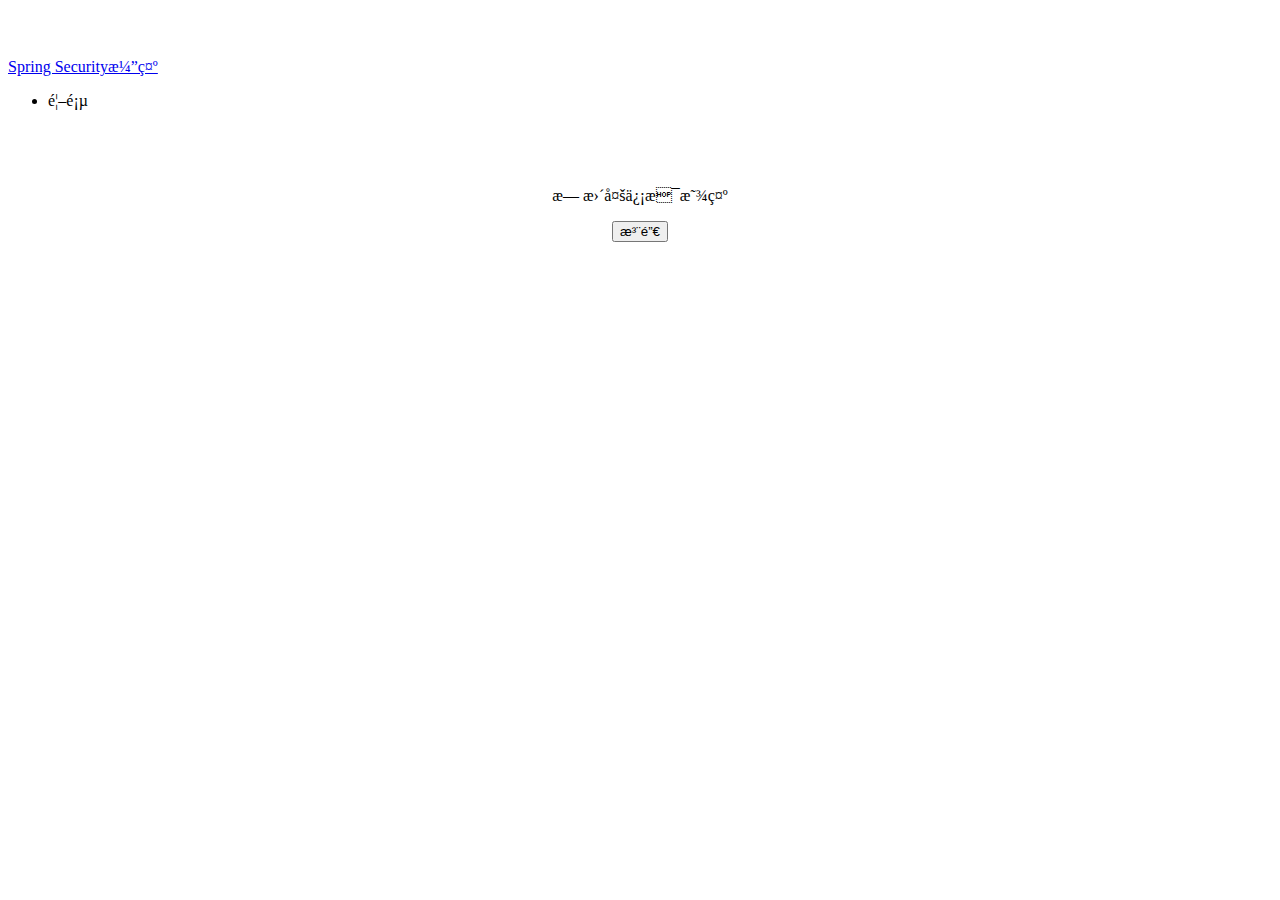
<file: spring_security/src/main/resources/templates/index.html>
<!DOCTYPE html>
<html xmlns:th="http://www.thymeleaf.org" xmlns:sec="http://www.thymeleaf.org/thymeleaf-extras-springsecurity4">
<!--Thymeleaf为我们提供的Spring Security的标签支持。 -->
<head>
    <meta content="text/html;charset=UTF-8"/>
    <title sec:authentication="name"></title> <!-- 通过sec：authentication="name"获得当前用户的用户名 -->
    <link rel="stylesheet" th:href="@{css/bootstrap.min.css}"/>
    <style type="text/css">
        body {
            padding-top: 50px;
        }

        .starter-template {
            padding: 40px 15px;
            text-align: center;
        }
    </style>
</head>
<body>
<nav class="navbar navbar-inverse navbar-fixed-top">
    <div class="container">
        <div class="navbar-header">
            <a class="navbar-brand" href="#">Spring Security演示</a>
        </div>
        <div id="navbar" class="collapse navbar-collapse">
            <ul class="nav navbar-nav">
                <li><a th:href="@{/}"> 首页 </a></li>
            </ul>
        </div><!--/.nav-collapse -->
    </div>
</nav>
<div class="container">
    <div class="starter-template">
        <h1 th:text="${msg.title}"></h1>
        <p class="bg-primary" th:text="${msg.content}"></p>
        <div sec:authorize="hasRole('ROLE_ADMIN')">
            <!-- sec：authorize="hasRole（'ROLE_ADMIN'）"意味着只有当前用户觉得为ROLE_ADMIN时，才可显示标签内内容 -->
            <p class="bg-info" th:text="${msg.etraInfo}"></p>
        </div>
        <div sec:authorize="hasRole('ROLE_USER')">
            <!--sec：authorize="hasRole（'ROLE_USER'）"意味着只有当前用户觉得为ROLE_USER时，才可显示标签内内容-->
            <p class="bg-info">无更多信息显示</p>
        </div>
        <form th:action="@{/logout}" method="post">
            <input type="submit" class="btn btn-primary" value="注销"/><!-- 注销的默认路径为/logout，需通过POST请求提交。 -->
        </form>
    </div>
</div>
</body>
</html>
</file>
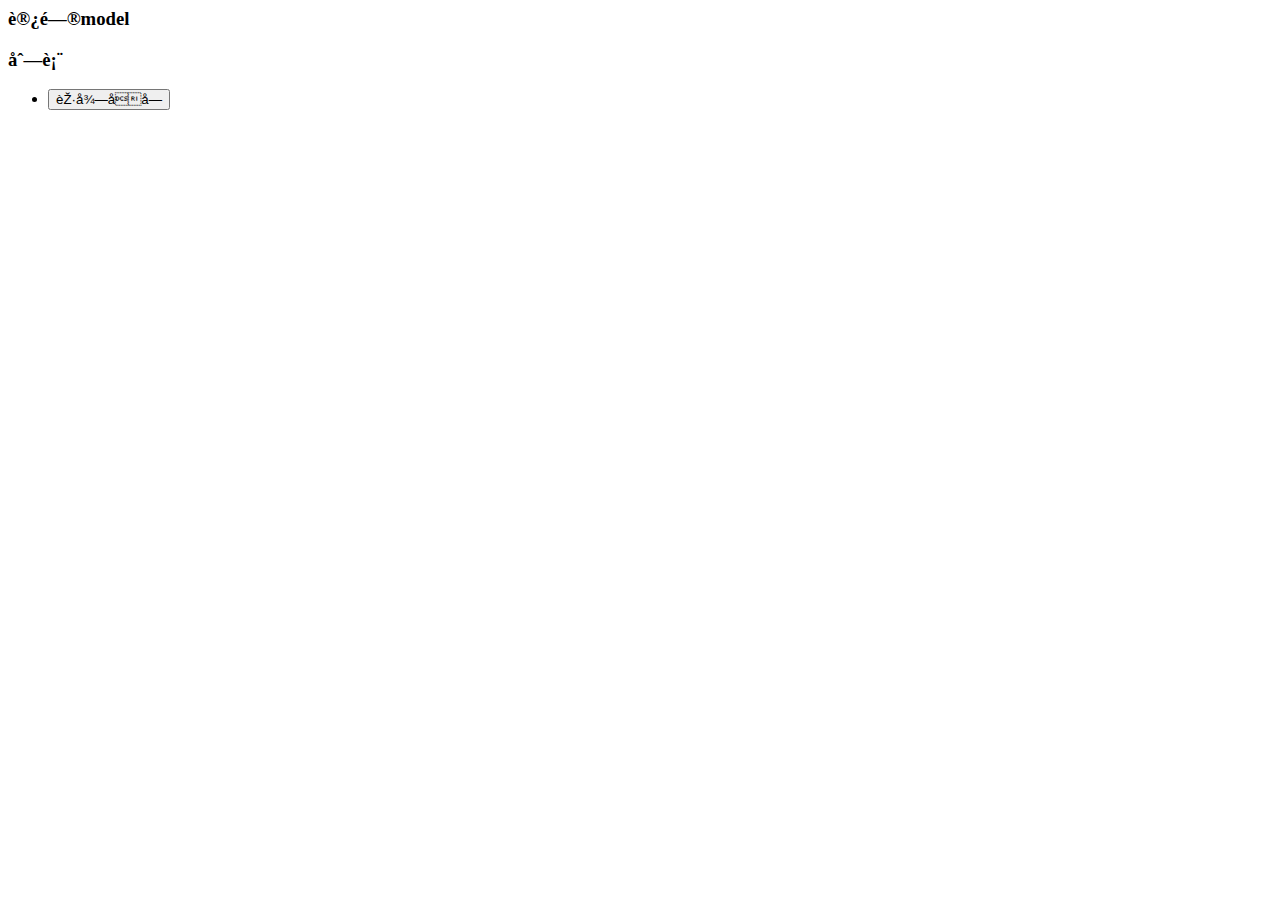
<file: thymeleaf_demo/src/main/resources/templates/index.html>
<html xml:th="http://www.thymeleaf.org" xmlns:th="http://www.w3.org/1999/xhtml">
<head>
    <meta content="text/html;charset=UTF-8"/>
    <meta http-equiv="X-UA-Compatible" content="IE=edge"/>
    <meta name="viewport" content="width=device-width, initial-scale=1"/>
    <link th:href="@{bootstrap-3.3.7-dist/css/bootstrap.css}" rel="stylesheet"/>
    <link th:href="@{bootstrap-3.3.7-dist/css/bootstrap-theme.css}" rel="stylesheet"/>
</head>
<body>
    <div class="panel panel-primary">
        <div class="panel-heading">
            <h3 class="panel-title">访问model</h3>
        </div>
        <div class="panel-body">
            <span th:text="${singlePerson.name}"></span>
        </div>
    </div>
    <div th:if="${not #lists.isEmpty(people)}">
        <div class="panel panel-primary">
            <div class="panel-heading">
                <h3 class="panel-title">列表</h3>
            </div>
            <div class="panel-body">
                <ul class="list-group">
                    <li class="list-group-item" th:each="person:${people}"><span th:text="${person.name}"></span>
                        <span th:text="${person.age}"></span>
                        <button class="btn" th:onclick="getName([[${person.name}]])"> 获得名字</button>
                    </li>
                </ul>
            </div>
        </div>
    </div>
    <script th:src="@{jquery-3.4.1.js}" type="text/javascript"></script>
    <!-- 2 -->
    <script th:src="@{bootstrap-3.3.7-dist/js/bootstrap.js}"></script>
    <!-- 2 -->
    <script th:inline="javascript">
        var single = [[${singlePerson}]];
        console.log(single.name + "/" + single.age)
        function getName(name) {
            alert(name);
        }
    </script>

</body>
</html>
</file>
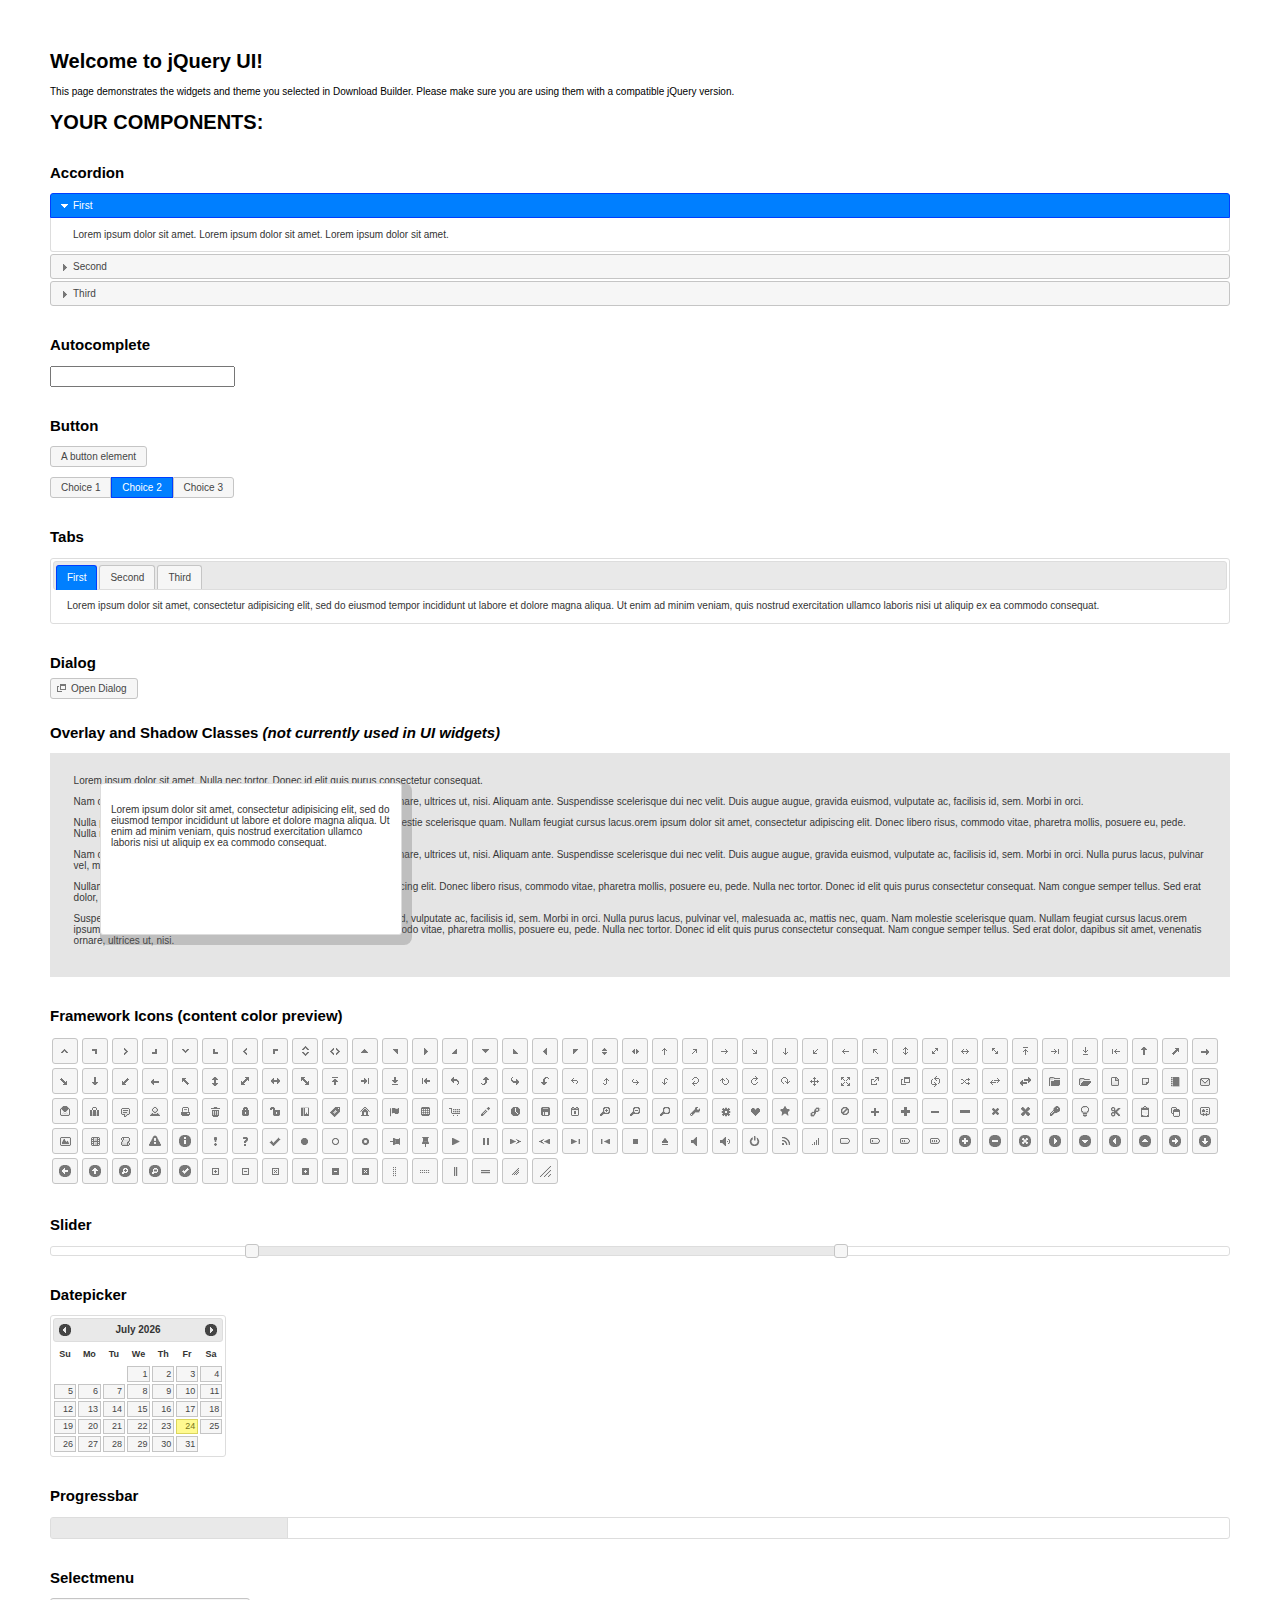
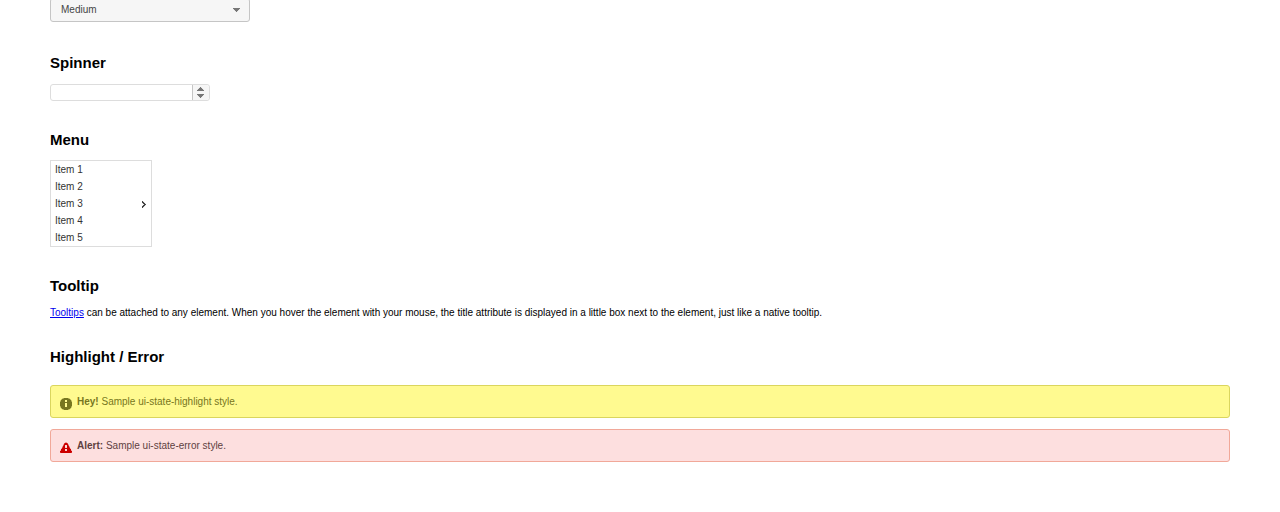
<file: bootsrap_angular_demo/src/main/resources/static/jquery-ui/index.html>
<!doctype html>
<html lang="us">
<head>
	<meta charset="utf-8">
	<title>jQuery UI Example Page</title>
	<link href="jquery-ui.css" rel="stylesheet">
	<style>
	body{
		font: 62.5% "Trebuchet MS", sans-serif;
		margin: 50px;
	}
	.demoHeaders {
		margin-top: 2em;
	}
	#dialog-link {
		padding: .4em 1em .4em 20px;
		text-decoration: none;
		position: relative;
	}
	#dialog-link span.ui-icon {
		margin: 0 5px 0 0;
		position: absolute;
		left: .2em;
		top: 50%;
		margin-top: -8px;
	}
	#icons {
		margin: 0;
		padding: 0;
	}
	#icons li {
		margin: 2px;
		position: relative;
		padding: 4px 0;
		cursor: pointer;
		float: left;
		list-style: none;
	}
	#icons span.ui-icon {
		float: left;
		margin: 0 4px;
	}
	.fakewindowcontain .ui-widget-overlay {
		position: absolute;
	}
	select {
		width: 200px;
	}
	</style>
</head>
<body>

<h1>Welcome to jQuery UI!</h1>

<div class="ui-widget">
	<p>This page demonstrates the widgets and theme you selected in Download Builder. Please make sure you are using them with a compatible jQuery version.</p>
</div>

<h1>YOUR COMPONENTS:</h1>


<!-- Accordion -->
<h2 class="demoHeaders">Accordion</h2>
<div id="accordion">
	<h3>First</h3>
	<div>Lorem ipsum dolor sit amet. Lorem ipsum dolor sit amet. Lorem ipsum dolor sit amet.</div>
	<h3>Second</h3>
	<div>Phasellus mattis tincidunt nibh.</div>
	<h3>Third</h3>
	<div>Nam dui erat, auctor a, dignissim quis.</div>
</div>



<!-- Autocomplete -->
<h2 class="demoHeaders">Autocomplete</h2>
<div>
	<input id="autocomplete" title="type &quot;a&quot;">
</div>



<!-- Button -->
<h2 class="demoHeaders">Button</h2>
<button id="button">A button element</button>
<form style="margin-top: 1em;">
	<div id="radioset">
		<input type="radio" id="radio1" name="radio"><label for="radio1">Choice 1</label>
		<input type="radio" id="radio2" name="radio" checked="checked"><label for="radio2">Choice 2</label>
		<input type="radio" id="radio3" name="radio"><label for="radio3">Choice 3</label>
	</div>
</form>



<!-- Tabs -->
<h2 class="demoHeaders">Tabs</h2>
<div id="tabs">
	<ul>
		<li><a href="#tabs-1">First</a></li>
		<li><a href="#tabs-2">Second</a></li>
		<li><a href="#tabs-3">Third</a></li>
	</ul>
	<div id="tabs-1">Lorem ipsum dolor sit amet, consectetur adipisicing elit, sed do eiusmod tempor incididunt ut labore et dolore magna aliqua. Ut enim ad minim veniam, quis nostrud exercitation ullamco laboris nisi ut aliquip ex ea commodo consequat.</div>
	<div id="tabs-2">Phasellus mattis tincidunt nibh. Cras orci urna, blandit id, pretium vel, aliquet ornare, felis. Maecenas scelerisque sem non nisl. Fusce sed lorem in enim dictum bibendum.</div>
	<div id="tabs-3">Nam dui erat, auctor a, dignissim quis, sollicitudin eu, felis. Pellentesque nisi urna, interdum eget, sagittis et, consequat vestibulum, lacus. Mauris porttitor ullamcorper augue.</div>
</div>



<!-- Dialog NOTE: Dialog is not generated by UI in this demo so it can be visually styled in themeroller-->
<h2 class="demoHeaders">Dialog</h2>
<p><a href="#" id="dialog-link" class="ui-state-default ui-corner-all"><span class="ui-icon ui-icon-newwin"></span>Open Dialog</a></p>

<h2 class="demoHeaders">Overlay and Shadow Classes <em>(not currently used in UI widgets)</em></h2>
<div style="position: relative; width: 96%; height: 200px; padding:1% 2%; overflow:hidden;" class="fakewindowcontain">
	<p>Lorem ipsum dolor sit amet,  Nulla nec tortor. Donec id elit quis purus consectetur consequat. </p><p>Nam congue semper tellus. Sed erat dolor, dapibus sit amet, venenatis ornare, ultrices ut, nisi. Aliquam ante. Suspendisse scelerisque dui nec velit. Duis augue augue, gravida euismod, vulputate ac, facilisis id, sem. Morbi in orci. </p><p>Nulla purus lacus, pulvinar vel, malesuada ac, mattis nec, quam. Nam molestie scelerisque quam. Nullam feugiat cursus lacus.orem ipsum dolor sit amet, consectetur adipiscing elit. Donec libero risus, commodo vitae, pharetra mollis, posuere eu, pede. Nulla nec tortor. Donec id elit quis purus consectetur consequat. </p><p>Nam congue semper tellus. Sed erat dolor, dapibus sit amet, venenatis ornare, ultrices ut, nisi. Aliquam ante. Suspendisse scelerisque dui nec velit. Duis augue augue, gravida euismod, vulputate ac, facilisis id, sem. Morbi in orci. Nulla purus lacus, pulvinar vel, malesuada ac, mattis nec, quam. Nam molestie scelerisque quam. </p><p>Nullam feugiat cursus lacus.orem ipsum dolor sit amet, consectetur adipiscing elit. Donec libero risus, commodo vitae, pharetra mollis, posuere eu, pede. Nulla nec tortor. Donec id elit quis purus consectetur consequat. Nam congue semper tellus. Sed erat dolor, dapibus sit amet, venenatis ornare, ultrices ut, nisi. Aliquam ante. </p><p>Suspendisse scelerisque dui nec velit. Duis augue augue, gravida euismod, vulputate ac, facilisis id, sem. Morbi in orci. Nulla purus lacus, pulvinar vel, malesuada ac, mattis nec, quam. Nam molestie scelerisque quam. Nullam feugiat cursus lacus.orem ipsum dolor sit amet, consectetur adipiscing elit. Donec libero risus, commodo vitae, pharetra mollis, posuere eu, pede. Nulla nec tortor. Donec id elit quis purus consectetur consequat. Nam congue semper tellus. Sed erat dolor, dapibus sit amet, venenatis ornare, ultrices ut, nisi. </p>

	<!-- ui-dialog -->
	<div class="ui-overlay"><div class="ui-widget-overlay"></div><div class="ui-widget-shadow ui-corner-all" style="width: 302px; height: 152px; position: absolute; left: 50px; top: 30px;"></div></div>
	<div style="position: absolute; width: 280px; height: 130px;left: 50px; top: 30px; padding: 10px;" class="ui-widget ui-widget-content ui-corner-all">
		<div class="ui-dialog-content ui-widget-content" style="background: none; border: 0;">
			<p>Lorem ipsum dolor sit amet, consectetur adipisicing elit, sed do eiusmod tempor incididunt ut labore et dolore magna aliqua. Ut enim ad minim veniam, quis nostrud exercitation ullamco laboris nisi ut aliquip ex ea commodo consequat.</p>
		</div>
	</div>

</div>

<!-- ui-dialog -->
<div id="dialog" title="Dialog Title">
	<p>Lorem ipsum dolor sit amet, consectetur adipisicing elit, sed do eiusmod tempor incididunt ut labore et dolore magna aliqua. Ut enim ad minim veniam, quis nostrud exercitation ullamco laboris nisi ut aliquip ex ea commodo consequat.</p>
</div>



<h2 class="demoHeaders">Framework Icons (content color preview)</h2>
<ul id="icons" class="ui-widget ui-helper-clearfix">
	<li class="ui-state-default ui-corner-all" title=".ui-icon-carat-1-n"><span class="ui-icon ui-icon-carat-1-n"></span></li>
	<li class="ui-state-default ui-corner-all" title=".ui-icon-carat-1-ne"><span class="ui-icon ui-icon-carat-1-ne"></span></li>
	<li class="ui-state-default ui-corner-all" title=".ui-icon-carat-1-e"><span class="ui-icon ui-icon-carat-1-e"></span></li>
	<li class="ui-state-default ui-corner-all" title=".ui-icon-carat-1-se"><span class="ui-icon ui-icon-carat-1-se"></span></li>
	<li class="ui-state-default ui-corner-all" title=".ui-icon-carat-1-s"><span class="ui-icon ui-icon-carat-1-s"></span></li>
	<li class="ui-state-default ui-corner-all" title=".ui-icon-carat-1-sw"><span class="ui-icon ui-icon-carat-1-sw"></span></li>
	<li class="ui-state-default ui-corner-all" title=".ui-icon-carat-1-w"><span class="ui-icon ui-icon-carat-1-w"></span></li>
	<li class="ui-state-default ui-corner-all" title=".ui-icon-carat-1-nw"><span class="ui-icon ui-icon-carat-1-nw"></span></li>
	<li class="ui-state-default ui-corner-all" title=".ui-icon-carat-2-n-s"><span class="ui-icon ui-icon-carat-2-n-s"></span></li>
	<li class="ui-state-default ui-corner-all" title=".ui-icon-carat-2-e-w"><span class="ui-icon ui-icon-carat-2-e-w"></span></li>
	<li class="ui-state-default ui-corner-all" title=".ui-icon-triangle-1-n"><span class="ui-icon ui-icon-triangle-1-n"></span></li>
	<li class="ui-state-default ui-corner-all" title=".ui-icon-triangle-1-ne"><span class="ui-icon ui-icon-triangle-1-ne"></span></li>
	<li class="ui-state-default ui-corner-all" title=".ui-icon-triangle-1-e"><span class="ui-icon ui-icon-triangle-1-e"></span></li>
	<li class="ui-state-default ui-corner-all" title=".ui-icon-triangle-1-se"><span class="ui-icon ui-icon-triangle-1-se"></span></li>
	<li class="ui-state-default ui-corner-all" title=".ui-icon-triangle-1-s"><span class="ui-icon ui-icon-triangle-1-s"></span></li>
	<li class="ui-state-default ui-corner-all" title=".ui-icon-triangle-1-sw"><span class="ui-icon ui-icon-triangle-1-sw"></span></li>
	<li class="ui-state-default ui-corner-all" title=".ui-icon-triangle-1-w"><span class="ui-icon ui-icon-triangle-1-w"></span></li>
	<li class="ui-state-default ui-corner-all" title=".ui-icon-triangle-1-nw"><span class="ui-icon ui-icon-triangle-1-nw"></span></li>
	<li class="ui-state-default ui-corner-all" title=".ui-icon-triangle-2-n-s"><span class="ui-icon ui-icon-triangle-2-n-s"></span></li>
	<li class="ui-state-default ui-corner-all" title=".ui-icon-triangle-2-e-w"><span class="ui-icon ui-icon-triangle-2-e-w"></span></li>
	<li class="ui-state-default ui-corner-all" title=".ui-icon-arrow-1-n"><span class="ui-icon ui-icon-arrow-1-n"></span></li>
	<li class="ui-state-default ui-corner-all" title=".ui-icon-arrow-1-ne"><span class="ui-icon ui-icon-arrow-1-ne"></span></li>
	<li class="ui-state-default ui-corner-all" title=".ui-icon-arrow-1-e"><span class="ui-icon ui-icon-arrow-1-e"></span></li>
	<li class="ui-state-default ui-corner-all" title=".ui-icon-arrow-1-se"><span class="ui-icon ui-icon-arrow-1-se"></span></li>
	<li class="ui-state-default ui-corner-all" title=".ui-icon-arrow-1-s"><span class="ui-icon ui-icon-arrow-1-s"></span></li>
	<li class="ui-state-default ui-corner-all" title=".ui-icon-arrow-1-sw"><span class="ui-icon ui-icon-arrow-1-sw"></span></li>
	<li class="ui-state-default ui-corner-all" title=".ui-icon-arrow-1-w"><span class="ui-icon ui-icon-arrow-1-w"></span></li>
	<li class="ui-state-default ui-corner-all" title=".ui-icon-arrow-1-nw"><span class="ui-icon ui-icon-arrow-1-nw"></span></li>
	<li class="ui-state-default ui-corner-all" title=".ui-icon-arrow-2-n-s"><span class="ui-icon ui-icon-arrow-2-n-s"></span></li>
	<li class="ui-state-default ui-corner-all" title=".ui-icon-arrow-2-ne-sw"><span class="ui-icon ui-icon-arrow-2-ne-sw"></span></li>
	<li class="ui-state-default ui-corner-all" title=".ui-icon-arrow-2-e-w"><span class="ui-icon ui-icon-arrow-2-e-w"></span></li>
	<li class="ui-state-default ui-corner-all" title=".ui-icon-arrow-2-se-nw"><span class="ui-icon ui-icon-arrow-2-se-nw"></span></li>
	<li class="ui-state-default ui-corner-all" title=".ui-icon-arrowstop-1-n"><span class="ui-icon ui-icon-arrowstop-1-n"></span></li>
	<li class="ui-state-default ui-corner-all" title=".ui-icon-arrowstop-1-e"><span class="ui-icon ui-icon-arrowstop-1-e"></span></li>
	<li class="ui-state-default ui-corner-all" title=".ui-icon-arrowstop-1-s"><span class="ui-icon ui-icon-arrowstop-1-s"></span></li>
	<li class="ui-state-default ui-corner-all" title=".ui-icon-arrowstop-1-w"><span class="ui-icon ui-icon-arrowstop-1-w"></span></li>
	<li class="ui-state-default ui-corner-all" title=".ui-icon-arrowthick-1-n"><span class="ui-icon ui-icon-arrowthick-1-n"></span></li>
	<li class="ui-state-default ui-corner-all" title=".ui-icon-arrowthick-1-ne"><span class="ui-icon ui-icon-arrowthick-1-ne"></span></li>
	<li class="ui-state-default ui-corner-all" title=".ui-icon-arrowthick-1-e"><span class="ui-icon ui-icon-arrowthick-1-e"></span></li>
	<li class="ui-state-default ui-corner-all" title=".ui-icon-arrowthick-1-se"><span class="ui-icon ui-icon-arrowthick-1-se"></span></li>
	<li class="ui-state-default ui-corner-all" title=".ui-icon-arrowthick-1-s"><span class="ui-icon ui-icon-arrowthick-1-s"></span></li>
	<li class="ui-state-default ui-corner-all" title=".ui-icon-arrowthick-1-sw"><span class="ui-icon ui-icon-arrowthick-1-sw"></span></li>
	<li class="ui-state-default ui-corner-all" title=".ui-icon-arrowthick-1-w"><span class="ui-icon ui-icon-arrowthick-1-w"></span></li>
	<li class="ui-state-default ui-corner-all" title=".ui-icon-arrowthick-1-nw"><span class="ui-icon ui-icon-arrowthick-1-nw"></span></li>
	<li class="ui-state-default ui-corner-all" title=".ui-icon-arrowthick-2-n-s"><span class="ui-icon ui-icon-arrowthick-2-n-s"></span></li>
	<li class="ui-state-default ui-corner-all" title=".ui-icon-arrowthick-2-ne-sw"><span class="ui-icon ui-icon-arrowthick-2-ne-sw"></span></li>
	<li class="ui-state-default ui-corner-all" title=".ui-icon-arrowthick-2-e-w"><span class="ui-icon ui-icon-arrowthick-2-e-w"></span></li>
	<li class="ui-state-default ui-corner-all" title=".ui-icon-arrowthick-2-se-nw"><span class="ui-icon ui-icon-arrowthick-2-se-nw"></span></li>
	<li class="ui-state-default ui-corner-all" title=".ui-icon-arrowthickstop-1-n"><span class="ui-icon ui-icon-arrowthickstop-1-n"></span></li>
	<li class="ui-state-default ui-corner-all" title=".ui-icon-arrowthickstop-1-e"><span class="ui-icon ui-icon-arrowthickstop-1-e"></span></li>
	<li class="ui-state-default ui-corner-all" title=".ui-icon-arrowthickstop-1-s"><span class="ui-icon ui-icon-arrowthickstop-1-s"></span></li>
	<li class="ui-state-default ui-corner-all" title=".ui-icon-arrowthickstop-1-w"><span class="ui-icon ui-icon-arrowthickstop-1-w"></span></li>
	<li class="ui-state-default ui-corner-all" title=".ui-icon-arrowreturnthick-1-w"><span class="ui-icon ui-icon-arrowreturnthick-1-w"></span></li>
	<li class="ui-state-default ui-corner-all" title=".ui-icon-arrowreturnthick-1-n"><span class="ui-icon ui-icon-arrowreturnthick-1-n"></span></li>
	<li class="ui-state-default ui-corner-all" title=".ui-icon-arrowreturnthick-1-e"><span class="ui-icon ui-icon-arrowreturnthick-1-e"></span></li>
	<li class="ui-state-default ui-corner-all" title=".ui-icon-arrowreturnthick-1-s"><span class="ui-icon ui-icon-arrowreturnthick-1-s"></span></li>
	<li class="ui-state-default ui-corner-all" title=".ui-icon-arrowreturn-1-w"><span class="ui-icon ui-icon-arrowreturn-1-w"></span></li>
	<li class="ui-state-default ui-corner-all" title=".ui-icon-arrowreturn-1-n"><span class="ui-icon ui-icon-arrowreturn-1-n"></span></li>
	<li class="ui-state-default ui-corner-all" title=".ui-icon-arrowreturn-1-e"><span class="ui-icon ui-icon-arrowreturn-1-e"></span></li>
	<li class="ui-state-default ui-corner-all" title=".ui-icon-arrowreturn-1-s"><span class="ui-icon ui-icon-arrowreturn-1-s"></span></li>
	<li class="ui-state-default ui-corner-all" title=".ui-icon-arrowrefresh-1-w"><span class="ui-icon ui-icon-arrowrefresh-1-w"></span></li>
	<li class="ui-state-default ui-corner-all" title=".ui-icon-arrowrefresh-1-n"><span class="ui-icon ui-icon-arrowrefresh-1-n"></span></li>
	<li class="ui-state-default ui-corner-all" title=".ui-icon-arrowrefresh-1-e"><span class="ui-icon ui-icon-arrowrefresh-1-e"></span></li>
	<li class="ui-state-default ui-corner-all" title=".ui-icon-arrowrefresh-1-s"><span class="ui-icon ui-icon-arrowrefresh-1-s"></span></li>
	<li class="ui-state-default ui-corner-all" title=".ui-icon-arrow-4"><span class="ui-icon ui-icon-arrow-4"></span></li>
	<li class="ui-state-default ui-corner-all" title=".ui-icon-arrow-4-diag"><span class="ui-icon ui-icon-arrow-4-diag"></span></li>
	<li class="ui-state-default ui-corner-all" title=".ui-icon-extlink"><span class="ui-icon ui-icon-extlink"></span></li>
	<li class="ui-state-default ui-corner-all" title=".ui-icon-newwin"><span class="ui-icon ui-icon-newwin"></span></li>
	<li class="ui-state-default ui-corner-all" title=".ui-icon-refresh"><span class="ui-icon ui-icon-refresh"></span></li>
	<li class="ui-state-default ui-corner-all" title=".ui-icon-shuffle"><span class="ui-icon ui-icon-shuffle"></span></li>
	<li class="ui-state-default ui-corner-all" title=".ui-icon-transfer-e-w"><span class="ui-icon ui-icon-transfer-e-w"></span></li>
	<li class="ui-state-default ui-corner-all" title=".ui-icon-transferthick-e-w"><span class="ui-icon ui-icon-transferthick-e-w"></span></li>
	<li class="ui-state-default ui-corner-all" title=".ui-icon-folder-collapsed"><span class="ui-icon ui-icon-folder-collapsed"></span></li>
	<li class="ui-state-default ui-corner-all" title=".ui-icon-folder-open"><span class="ui-icon ui-icon-folder-open"></span></li>
	<li class="ui-state-default ui-corner-all" title=".ui-icon-document"><span class="ui-icon ui-icon-document"></span></li>
	<li class="ui-state-default ui-corner-all" title=".ui-icon-document-b"><span class="ui-icon ui-icon-document-b"></span></li>
	<li class="ui-state-default ui-corner-all" title=".ui-icon-note"><span class="ui-icon ui-icon-note"></span></li>
	<li class="ui-state-default ui-corner-all" title=".ui-icon-mail-closed"><span class="ui-icon ui-icon-mail-closed"></span></li>
	<li class="ui-state-default ui-corner-all" title=".ui-icon-mail-open"><span class="ui-icon ui-icon-mail-open"></span></li>
	<li class="ui-state-default ui-corner-all" title=".ui-icon-suitcase"><span class="ui-icon ui-icon-suitcase"></span></li>
	<li class="ui-state-default ui-corner-all" title=".ui-icon-comment"><span class="ui-icon ui-icon-comment"></span></li>
	<li class="ui-state-default ui-corner-all" title=".ui-icon-person"><span class="ui-icon ui-icon-person"></span></li>
	<li class="ui-state-default ui-corner-all" title=".ui-icon-print"><span class="ui-icon ui-icon-print"></span></li>
	<li class="ui-state-default ui-corner-all" title=".ui-icon-trash"><span class="ui-icon ui-icon-trash"></span></li>
	<li class="ui-state-default ui-corner-all" title=".ui-icon-locked"><span class="ui-icon ui-icon-locked"></span></li>
	<li class="ui-state-default ui-corner-all" title=".ui-icon-unlocked"><span class="ui-icon ui-icon-unlocked"></span></li>
	<li class="ui-state-default ui-corner-all" title=".ui-icon-bookmark"><span class="ui-icon ui-icon-bookmark"></span></li>
	<li class="ui-state-default ui-corner-all" title=".ui-icon-tag"><span class="ui-icon ui-icon-tag"></span></li>
	<li class="ui-state-default ui-corner-all" title=".ui-icon-home"><span class="ui-icon ui-icon-home"></span></li>
	<li class="ui-state-default ui-corner-all" title=".ui-icon-flag"><span class="ui-icon ui-icon-flag"></span></li>
	<li class="ui-state-default ui-corner-all" title=".ui-icon-calculator"><span class="ui-icon ui-icon-calculator"></span></li>
	<li class="ui-state-default ui-corner-all" title=".ui-icon-cart"><span class="ui-icon ui-icon-cart"></span></li>
	<li class="ui-state-default ui-corner-all" title=".ui-icon-pencil"><span class="ui-icon ui-icon-pencil"></span></li>
	<li class="ui-state-default ui-corner-all" title=".ui-icon-clock"><span class="ui-icon ui-icon-clock"></span></li>
	<li class="ui-state-default ui-corner-all" title=".ui-icon-disk"><span class="ui-icon ui-icon-disk"></span></li>
	<li class="ui-state-default ui-corner-all" title=".ui-icon-calendar"><span class="ui-icon ui-icon-calendar"></span></li>
	<li class="ui-state-default ui-corner-all" title=".ui-icon-zoomin"><span class="ui-icon ui-icon-zoomin"></span></li>
	<li class="ui-state-default ui-corner-all" title=".ui-icon-zoomout"><span class="ui-icon ui-icon-zoomout"></span></li>
	<li class="ui-state-default ui-corner-all" title=".ui-icon-search"><span class="ui-icon ui-icon-search"></span></li>
	<li class="ui-state-default ui-corner-all" title=".ui-icon-wrench"><span class="ui-icon ui-icon-wrench"></span></li>
	<li class="ui-state-default ui-corner-all" title=".ui-icon-gear"><span class="ui-icon ui-icon-gear"></span></li>
	<li class="ui-state-default ui-corner-all" title=".ui-icon-heart"><span class="ui-icon ui-icon-heart"></span></li>
	<li class="ui-state-default ui-corner-all" title=".ui-icon-star"><span class="ui-icon ui-icon-star"></span></li>
	<li class="ui-state-default ui-corner-all" title=".ui-icon-link"><span class="ui-icon ui-icon-link"></span></li>
	<li class="ui-state-default ui-corner-all" title=".ui-icon-cancel"><span class="ui-icon ui-icon-cancel"></span></li>
	<li class="ui-state-default ui-corner-all" title=".ui-icon-plus"><span class="ui-icon ui-icon-plus"></span></li>
	<li class="ui-state-default ui-corner-all" title=".ui-icon-plusthick"><span class="ui-icon ui-icon-plusthick"></span></li>
	<li class="ui-state-default ui-corner-all" title=".ui-icon-minus"><span class="ui-icon ui-icon-minus"></span></li>
	<li class="ui-state-default ui-corner-all" title=".ui-icon-minusthick"><span class="ui-icon ui-icon-minusthick"></span></li>
	<li class="ui-state-default ui-corner-all" title=".ui-icon-close"><span class="ui-icon ui-icon-close"></span></li>
	<li class="ui-state-default ui-corner-all" title=".ui-icon-closethick"><span class="ui-icon ui-icon-closethick"></span></li>
	<li class="ui-state-default ui-corner-all" title=".ui-icon-key"><span class="ui-icon ui-icon-key"></span></li>
	<li class="ui-state-default ui-corner-all" title=".ui-icon-lightbulb"><span class="ui-icon ui-icon-lightbulb"></span></li>
	<li class="ui-state-default ui-corner-all" title=".ui-icon-scissors"><span class="ui-icon ui-icon-scissors"></span></li>
	<li class="ui-state-default ui-corner-all" title=".ui-icon-clipboard"><span class="ui-icon ui-icon-clipboard"></span></li>
	<li class="ui-state-default ui-corner-all" title=".ui-icon-copy"><span class="ui-icon ui-icon-copy"></span></li>
	<li class="ui-state-default ui-corner-all" title=".ui-icon-contact"><span class="ui-icon ui-icon-contact"></span></li>
	<li class="ui-state-default ui-corner-all" title=".ui-icon-image"><span class="ui-icon ui-icon-image"></span></li>
	<li class="ui-state-default ui-corner-all" title=".ui-icon-video"><span class="ui-icon ui-icon-video"></span></li>
	<li class="ui-state-default ui-corner-all" title=".ui-icon-script"><span class="ui-icon ui-icon-script"></span></li>
	<li class="ui-state-default ui-corner-all" title=".ui-icon-alert"><span class="ui-icon ui-icon-alert"></span></li>
	<li class="ui-state-default ui-corner-all" title=".ui-icon-info"><span class="ui-icon ui-icon-info"></span></li>
	<li class="ui-state-default ui-corner-all" title=".ui-icon-notice"><span class="ui-icon ui-icon-notice"></span></li>
	<li class="ui-state-default ui-corner-all" title=".ui-icon-help"><span class="ui-icon ui-icon-help"></span></li>
	<li class="ui-state-default ui-corner-all" title=".ui-icon-check"><span class="ui-icon ui-icon-check"></span></li>
	<li class="ui-state-default ui-corner-all" title=".ui-icon-bullet"><span class="ui-icon ui-icon-bullet"></span></li>
	<li class="ui-state-default ui-corner-all" title=".ui-icon-radio-off"><span class="ui-icon ui-icon-radio-off"></span></li>
	<li class="ui-state-default ui-corner-all" title=".ui-icon-radio-on"><span class="ui-icon ui-icon-radio-on"></span></li>
	<li class="ui-state-default ui-corner-all" title=".ui-icon-pin-w"><span class="ui-icon ui-icon-pin-w"></span></li>
	<li class="ui-state-default ui-corner-all" title=".ui-icon-pin-s"><span class="ui-icon ui-icon-pin-s"></span></li>
	<li class="ui-state-default ui-corner-all" title=".ui-icon-play"><span class="ui-icon ui-icon-play"></span></li>
	<li class="ui-state-default ui-corner-all" title=".ui-icon-pause"><span class="ui-icon ui-icon-pause"></span></li>
	<li class="ui-state-default ui-corner-all" title=".ui-icon-seek-next"><span class="ui-icon ui-icon-seek-next"></span></li>
	<li class="ui-state-default ui-corner-all" title=".ui-icon-seek-prev"><span class="ui-icon ui-icon-seek-prev"></span></li>
	<li class="ui-state-default ui-corner-all" title=".ui-icon-seek-end"><span class="ui-icon ui-icon-seek-end"></span></li>
	<li class="ui-state-default ui-corner-all" title=".ui-icon-seek-first"><span class="ui-icon ui-icon-seek-first"></span></li>
	<li class="ui-state-default ui-corner-all" title=".ui-icon-stop"><span class="ui-icon ui-icon-stop"></span></li>
	<li class="ui-state-default ui-corner-all" title=".ui-icon-eject"><span class="ui-icon ui-icon-eject"></span></li>
	<li class="ui-state-default ui-corner-all" title=".ui-icon-volume-off"><span class="ui-icon ui-icon-volume-off"></span></li>
	<li class="ui-state-default ui-corner-all" title=".ui-icon-volume-on"><span class="ui-icon ui-icon-volume-on"></span></li>
	<li class="ui-state-default ui-corner-all" title=".ui-icon-power"><span class="ui-icon ui-icon-power"></span></li>
	<li class="ui-state-default ui-corner-all" title=".ui-icon-signal-diag"><span class="ui-icon ui-icon-signal-diag"></span></li>
	<li class="ui-state-default ui-corner-all" title=".ui-icon-signal"><span class="ui-icon ui-icon-signal"></span></li>
	<li class="ui-state-default ui-corner-all" title=".ui-icon-battery-0"><span class="ui-icon ui-icon-battery-0"></span></li>
	<li class="ui-state-default ui-corner-all" title=".ui-icon-battery-1"><span class="ui-icon ui-icon-battery-1"></span></li>
	<li class="ui-state-default ui-corner-all" title=".ui-icon-battery-2"><span class="ui-icon ui-icon-battery-2"></span></li>
	<li class="ui-state-default ui-corner-all" title=".ui-icon-battery-3"><span class="ui-icon ui-icon-battery-3"></span></li>
	<li class="ui-state-default ui-corner-all" title=".ui-icon-circle-plus"><span class="ui-icon ui-icon-circle-plus"></span></li>
	<li class="ui-state-default ui-corner-all" title=".ui-icon-circle-minus"><span class="ui-icon ui-icon-circle-minus"></span></li>
	<li class="ui-state-default ui-corner-all" title=".ui-icon-circle-close"><span class="ui-icon ui-icon-circle-close"></span></li>
	<li class="ui-state-default ui-corner-all" title=".ui-icon-circle-triangle-e"><span class="ui-icon ui-icon-circle-triangle-e"></span></li>
	<li class="ui-state-default ui-corner-all" title=".ui-icon-circle-triangle-s"><span class="ui-icon ui-icon-circle-triangle-s"></span></li>
	<li class="ui-state-default ui-corner-all" title=".ui-icon-circle-triangle-w"><span class="ui-icon ui-icon-circle-triangle-w"></span></li>
	<li class="ui-state-default ui-corner-all" title=".ui-icon-circle-triangle-n"><span class="ui-icon ui-icon-circle-triangle-n"></span></li>
	<li class="ui-state-default ui-corner-all" title=".ui-icon-circle-arrow-e"><span class="ui-icon ui-icon-circle-arrow-e"></span></li>
	<li class="ui-state-default ui-corner-all" title=".ui-icon-circle-arrow-s"><span class="ui-icon ui-icon-circle-arrow-s"></span></li>
	<li class="ui-state-default ui-corner-all" title=".ui-icon-circle-arrow-w"><span class="ui-icon ui-icon-circle-arrow-w"></span></li>
	<li class="ui-state-default ui-corner-all" title=".ui-icon-circle-arrow-n"><span class="ui-icon ui-icon-circle-arrow-n"></span></li>
	<li class="ui-state-default ui-corner-all" title=".ui-icon-circle-zoomin"><span class="ui-icon ui-icon-circle-zoomin"></span></li>
	<li class="ui-state-default ui-corner-all" title=".ui-icon-circle-zoomout"><span class="ui-icon ui-icon-circle-zoomout"></span></li>
	<li class="ui-state-default ui-corner-all" title=".ui-icon-circle-check"><span class="ui-icon ui-icon-circle-check"></span></li>
	<li class="ui-state-default ui-corner-all" title=".ui-icon-circlesmall-plus"><span class="ui-icon ui-icon-circlesmall-plus"></span></li>
	<li class="ui-state-default ui-corner-all" title=".ui-icon-circlesmall-minus"><span class="ui-icon ui-icon-circlesmall-minus"></span></li>
	<li class="ui-state-default ui-corner-all" title=".ui-icon-circlesmall-close"><span class="ui-icon ui-icon-circlesmall-close"></span></li>
	<li class="ui-state-default ui-corner-all" title=".ui-icon-squaresmall-plus"><span class="ui-icon ui-icon-squaresmall-plus"></span></li>
	<li class="ui-state-default ui-corner-all" title=".ui-icon-squaresmall-minus"><span class="ui-icon ui-icon-squaresmall-minus"></span></li>
	<li class="ui-state-default ui-corner-all" title=".ui-icon-squaresmall-close"><span class="ui-icon ui-icon-squaresmall-close"></span></li>
	<li class="ui-state-default ui-corner-all" title=".ui-icon-grip-dotted-vertical"><span class="ui-icon ui-icon-grip-dotted-vertical"></span></li>
	<li class="ui-state-default ui-corner-all" title=".ui-icon-grip-dotted-horizontal"><span class="ui-icon ui-icon-grip-dotted-horizontal"></span></li>
	<li class="ui-state-default ui-corner-all" title=".ui-icon-grip-solid-vertical"><span class="ui-icon ui-icon-grip-solid-vertical"></span></li>
	<li class="ui-state-default ui-corner-all" title=".ui-icon-grip-solid-horizontal"><span class="ui-icon ui-icon-grip-solid-horizontal"></span></li>
	<li class="ui-state-default ui-corner-all" title=".ui-icon-gripsmall-diagonal-se"><span class="ui-icon ui-icon-gripsmall-diagonal-se"></span></li>
	<li class="ui-state-default ui-corner-all" title=".ui-icon-grip-diagonal-se"><span class="ui-icon ui-icon-grip-diagonal-se"></span></li>
</ul>


<!-- Slider -->
<h2 class="demoHeaders">Slider</h2>
<div id="slider"></div>



<!-- Datepicker -->
<h2 class="demoHeaders">Datepicker</h2>
<div id="datepicker"></div>



<!-- Progressbar -->
<h2 class="demoHeaders">Progressbar</h2>
<div id="progressbar"></div>



<!-- Progressbar -->
<h2 class="demoHeaders">Selectmenu</h2>
<select id="selectmenu">
	<option>Slower</option>
	<option>Slow</option>
	<option selected="selected">Medium</option>
	<option>Fast</option>
	<option>Faster</option>
</select>



<!-- Spinner -->
<h2 class="demoHeaders">Spinner</h2>
<input id="spinner">



<!-- Menu -->
<h2 class="demoHeaders">Menu</h2>
<ul style="width:100px;" id="menu">
	<li>Item 1</li>
	<li>Item 2</li>
	<li>Item 3
		<ul>
			<li>Item 3-1</li>
			<li>Item 3-2</li>
			<li>Item 3-3</li>
			<li>Item 3-4</li>
			<li>Item 3-5</li>
		</ul>
	</li>
	<li>Item 4</li>
	<li>Item 5</li>
</ul>



<!-- Tooltip -->
<h2 class="demoHeaders">Tooltip</h2>
<p id="tooltip">
	<a href="#" title="That&apos;s what this widget is">Tooltips</a> can be attached to any element. When you hover
the element with your mouse, the title attribute is displayed in a little box next to the element, just like a native tooltip.
</p>


<!-- Highlight / Error -->
<h2 class="demoHeaders">Highlight / Error</h2>
<div class="ui-widget">
	<div class="ui-state-highlight ui-corner-all" style="margin-top: 20px; padding: 0 .7em;">
		<p><span class="ui-icon ui-icon-info" style="float: left; margin-right: .3em;"></span>
		<strong>Hey!</strong> Sample ui-state-highlight style.</p>
	</div>
</div>
<br>
<div class="ui-widget">
	<div class="ui-state-error ui-corner-all" style="padding: 0 .7em;">
		<p><span class="ui-icon ui-icon-alert" style="float: left; margin-right: .3em;"></span>
		<strong>Alert:</strong> Sample ui-state-error style.</p>
	</div>
</div>

<script src="external/jquery/jquery.js"></script>
<script src="jquery-ui.js"></script>
<script>

$( "#accordion" ).accordion();



var availableTags = [
	"ActionScript",
	"AppleScript",
	"Asp",
	"BASIC",
	"C",
	"C++",
	"Clojure",
	"COBOL",
	"ColdFusion",
	"Erlang",
	"Fortran",
	"Groovy",
	"Haskell",
	"Java",
	"JavaScript",
	"Lisp",
	"Perl",
	"PHP",
	"Python",
	"Ruby",
	"Scala",
	"Scheme"
];
$( "#autocomplete" ).autocomplete({
	source: availableTags
});



$( "#button" ).button();
$( "#radioset" ).buttonset();



$( "#tabs" ).tabs();



$( "#dialog" ).dialog({
	autoOpen: false,
	width: 400,
	buttons: [
		{
			text: "Ok",
			click: function() {
				$( this ).dialog( "close" );
			}
		},
		{
			text: "Cancel",
			click: function() {
				$( this ).dialog( "close" );
			}
		}
	]
});

// Link to open the dialog
$( "#dialog-link" ).click(function( event ) {
	$( "#dialog" ).dialog( "open" );
	event.preventDefault();
});



$( "#datepicker" ).datepicker({
	inline: true
});



$( "#slider" ).slider({
	range: true,
	values: [ 17, 67 ]
});



$( "#progressbar" ).progressbar({
	value: 20
});



$( "#spinner" ).spinner();



$( "#menu" ).menu();



$( "#tooltip" ).tooltip();



$( "#selectmenu" ).selectmenu();


// Hover states on the static widgets
$( "#dialog-link, #icons li" ).hover(
	function() {
		$( this ).addClass( "ui-state-hover" );
	},
	function() {
		$( this ).removeClass( "ui-state-hover" );
	}
);
</script>
</body>
</html>
</file>
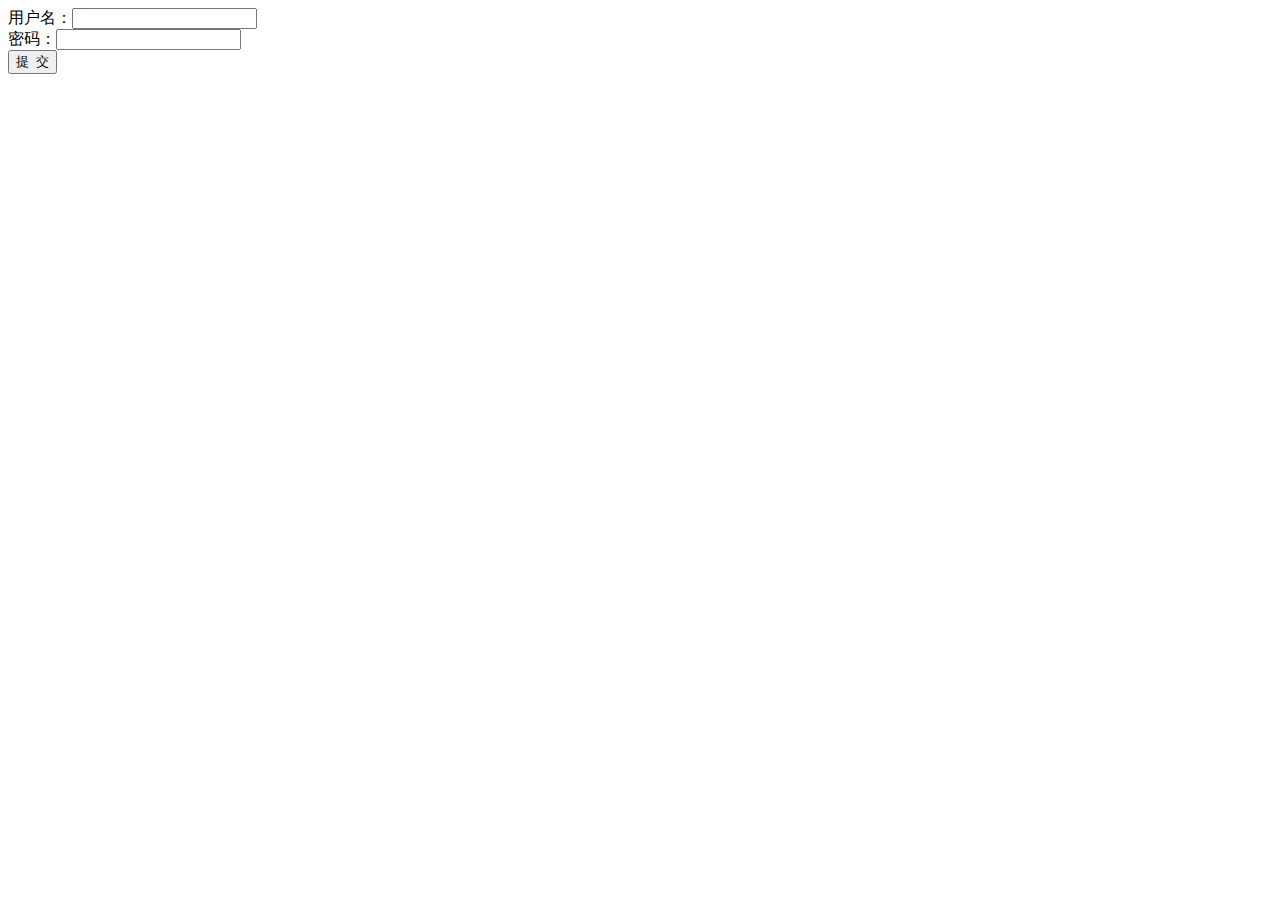
<file: spring-authority/src/main/resources/static/login.html>
<html>
<head>
    <title>Title</title>
</head>
<body>
<form action="/loginToken"  method="post" >
    用户名：<input type="text" name="username"><br/>
    密码：<input type="text" name="password"><br/>
    <input type="submit" value="提  交">
</form>
</body>
</html>
</file>
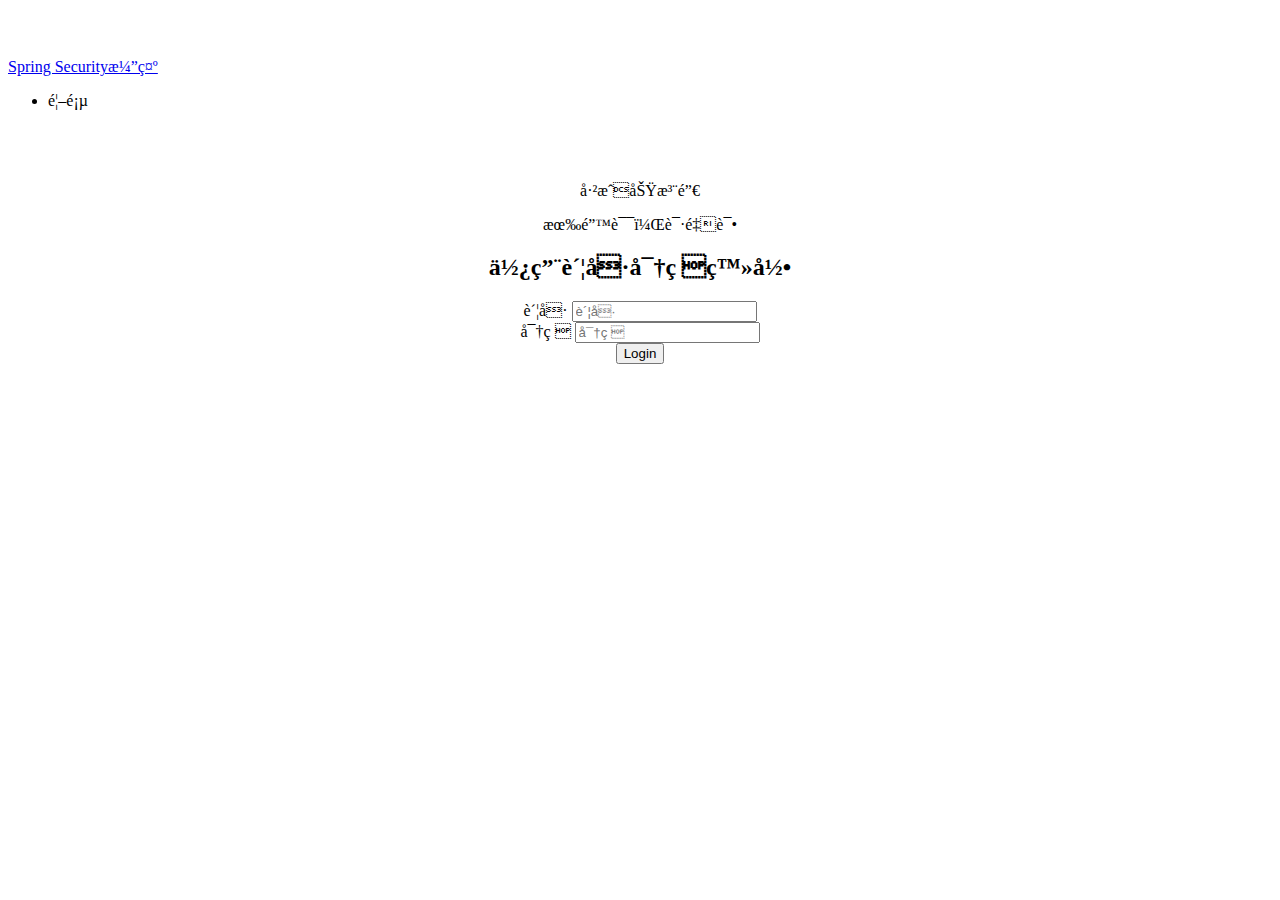
<file: spring_security/src/main/resources/templates/login.html>
<!DOCTYPE html>
<html xml:th="http://www.thymeleaf.org" xmlns:th="http://www.w3.org/1999/xhtml">
<head>
    <meta content="text/html;charset=UTF-8"/>
    <title>登录页面</title>
    <link rel="stylesheet" th:href="@{css/bootstrap.min.css}"/>
    <style type="text/css">
        body {
            padding-top: 50px;
        }

        .starter-template {
            padding: 40px 15px;
            text-align: center;
        }
    </style>
</head>
<body>
<nav class="navbar navbar-inverse navbar-fixed-top">
    <div class="container">
        <div class="navbar-header">
            <a class="navbar-brand" href="#">Spring Security演示</a>
        </div>
        <div id="navbar" class="collapse navbar-collapse">
            <ul class="nav navbar-nav">
                <li><a th:href="@{/}"> 首页 </a></li>
            </ul>
        </div>
        <!--/.nav-collapse -->
    </div>
</nav>
<div class="container">
    <div class="starter-template">
        <p th:if="${param.logout}" class="bg-warning">已成功注销</p><!-- 注销成功后显示。 -->
        <p th:if="${param.error}" class="bg-danger">有错误，请重试</p> <!-- 2 -->
        <h2>使用账号密码登录</h2>
        <form name="form" th:action="@{/login}" action="/login" method="POST"> <!-- 默认的登录路径为/login。 -->
            <div class="form-group">
                <label for="username">账号</label>
                <input type="text" class="form-control" name="username" value="" placeholder="账号"/>
            </div>
            <div class="form-group">
                <label for="password">密码</label>
                <input type="password" class="form-control" name="password" placeholder="密码"/>
            </div>
            <input type="submit" id="login" value="Login" class="btn btn-primary"/>
        </form>
    </div>
</div>
</body>
</html>
</file>
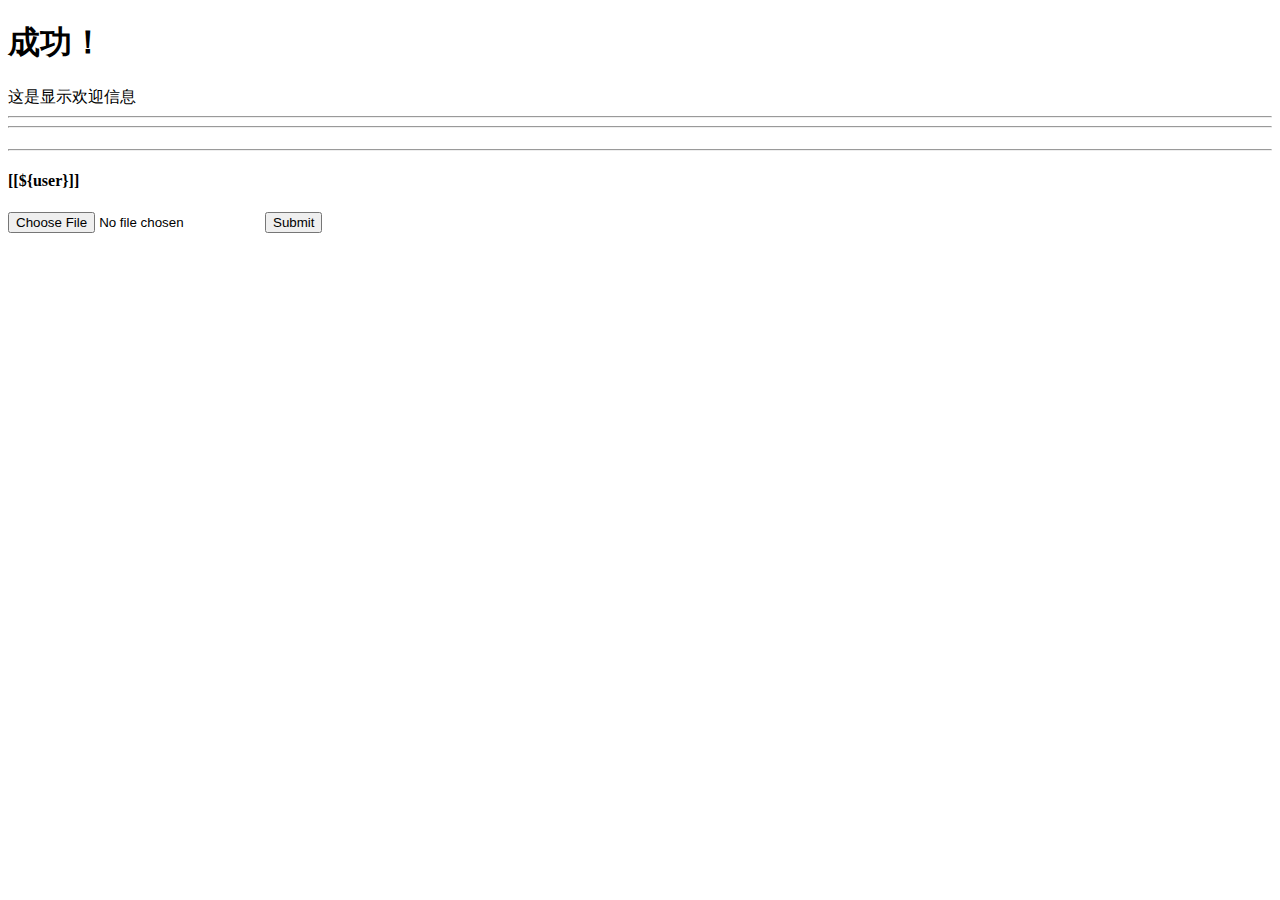
<file: atguigu/spring-boot-04-web-restfulcrud/src/main/resources/templates/success.html>
<!DOCTYPE html>
<html lang="en" xmlns:th="http://www.thymeleaf.org">
<head>
    <meta charset="UTF-8">
    <title>Title</title>
</head>
<body>
<h1>成功！</h1>
<!--th:text 将div里面的文本内容设置为 -->
<div id="div01" class="myDiv" th:id="${hello}" th:class="${hello}" th:text="${hello}">这是显示欢迎信息</div>
<hr/>
<div th:text="${hello}"></div>
<div th:utext="${hello}"></div>
<hr/>

<!-- th:each每次遍历都会生成当前这个标签： 3个h4 -->
<h4 th:text="${user}"  th:each="user:${users}"></h4>
<hr/>
<h4>
    <span th:each="user:${users}"> [[${user}]] </span>
</h4>
<form th:action="@{/upload}" method="post" enctype="multipart/form-data">
    <input type="file" name="file">
    <input type="submit"/>
</form>

</body>
</html>
</file>
